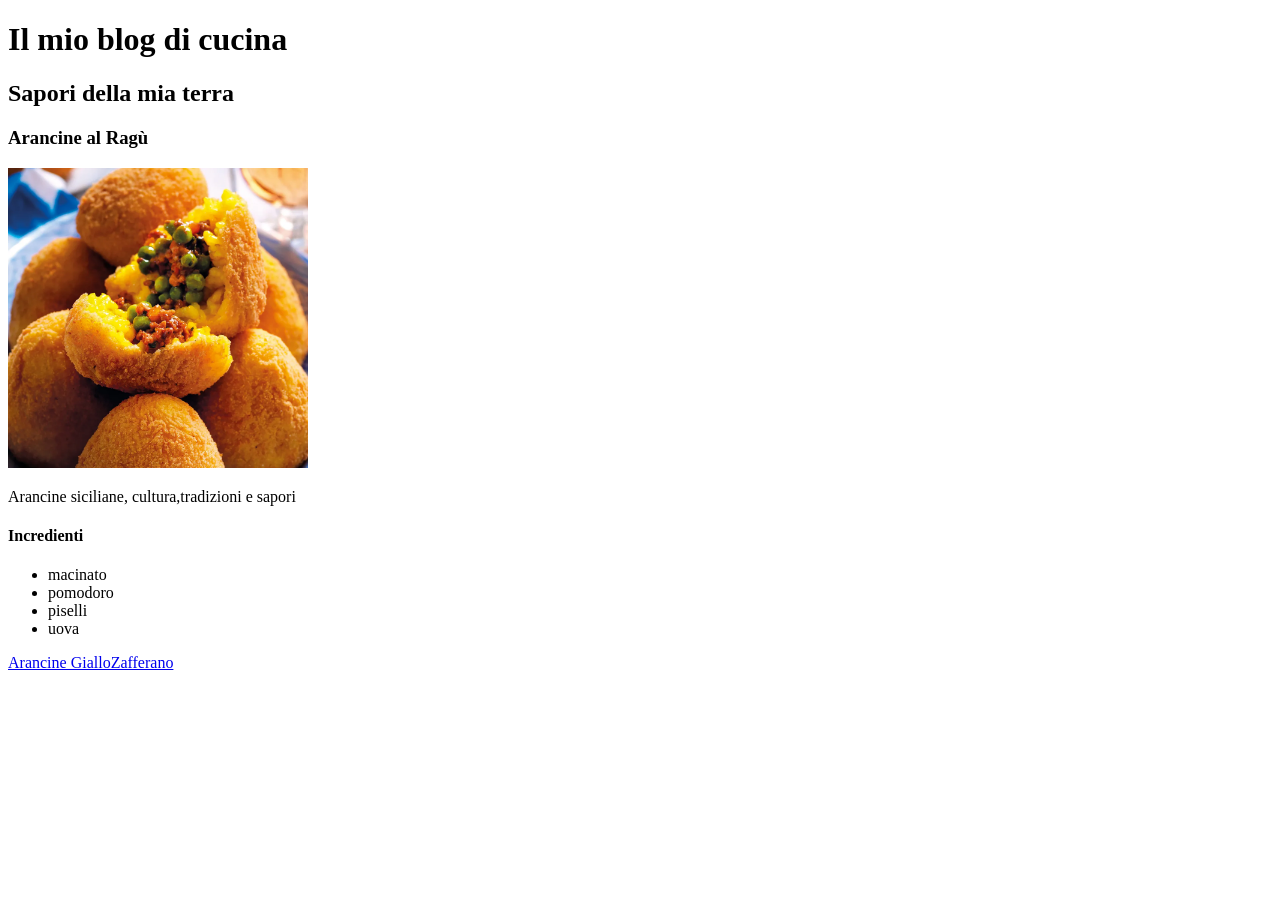
<file: eserzio-html/index.html>
<!DOCTYPE html>
<html lang="it">
<head>
    <meta charset="UTF-8">
    <meta name="viewport" content="width=device-width, initial-scale=1.0">
    <title>Il mio blog di cucina</title>
</head>
<body>
    <div></div>
<h1>Il mio blog di cucina</h1> 
<h2>Sapori della mia terra</h2>
</div> 
<h3>Arancine al Ragù</h3>
<img src="./arancini.jpg" width="300">
<p>Arancine siciliane, cultura,tradizioni e sapori</p>
<div><h4>Incredienti</h4>
<ul>
    <li>macinato</li>
    <li>pomodoro</li>
    <li>piselli</li>
    <li>uova</li>
</ul>
<a href="https://ricette.giallozafferano.it" target="_blank">Arancine GialloZafferano</a>
</body>
</html>
</file>
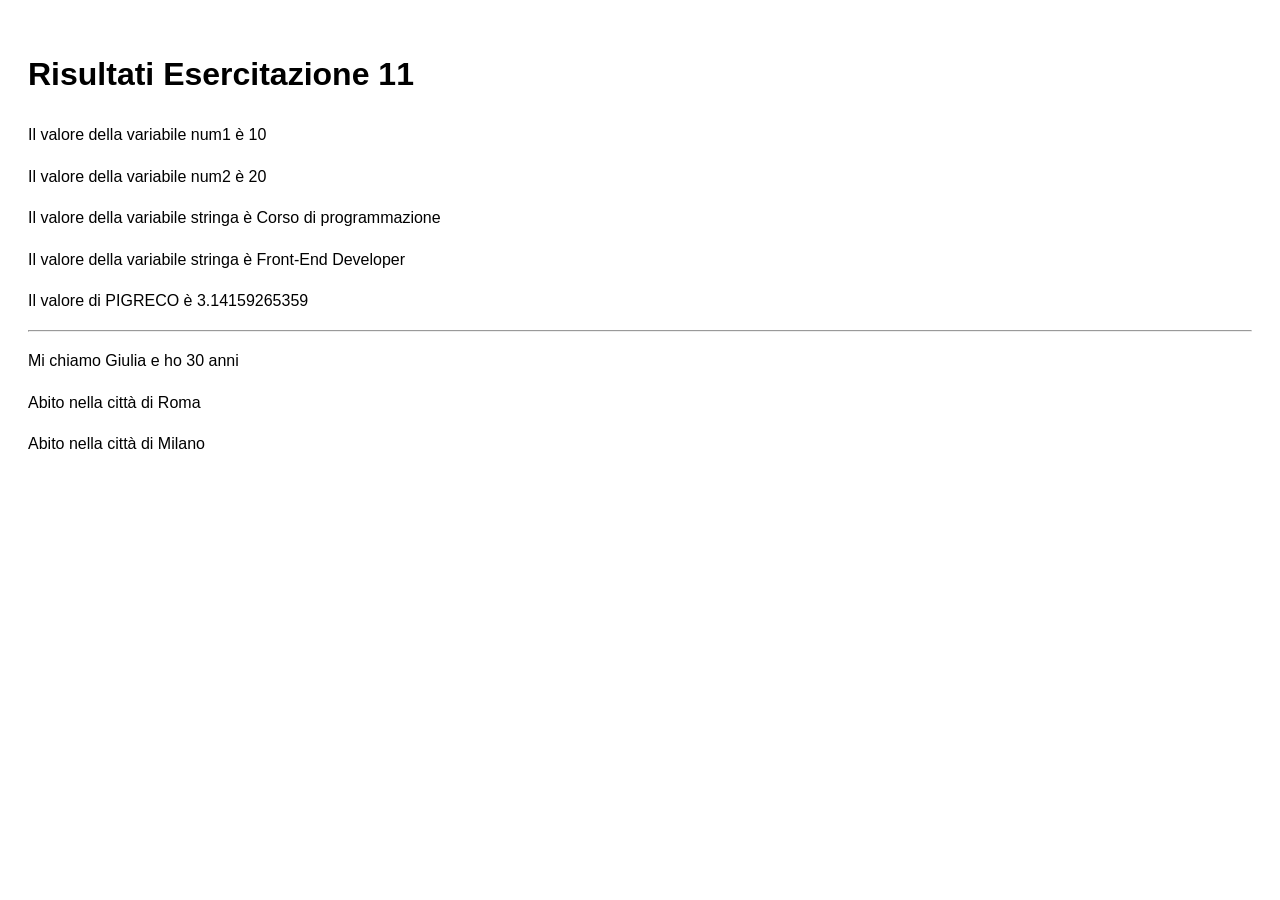
<file: javascript/index.html>
<!DOCTYPE html>
<html lang="it">
<head>
<meta charset="UTF-8">
<meta name="viewport" content="width=device-width, initial-scale=1.0">
<title>Esercitazione 11</title>
<style>
body {
font-family: Arial, sans-serif;
padding: 20px;
line-height: 1.6;
}
</style>
</head>
<body>

<h1>Risultati Esercitazione 11</h1>

<script>
// ==========================================
// TRACCIA 1
// ==========================================
let num1 = 10;
let num2 = 20;

document.write("<p>Il valore della variabile num1 è " + num1 + "</p>");
document.write("<p>Il valore della variabile num2 è " + num2 + "</p>");

let miaStringa = "Corso di programmazione";
document.write("<p>Il valore della variabile stringa è " + miaStringa + "</p>");

miaStringa = "Front-End Developer";
document.write("<p>Il valore della variabile stringa è " + miaStringa + "</p>");

const PIGRECO = 3.14159265359;
document.write("<p>Il valore di PIGRECO è " + PIGRECO + "</p>");

// Se provi a decommentare la riga sotto, la costante genererà un errore in console:
// PIGRECO = 3.14;


// ==========================================
// TRACCIA 2
// ==========================================
document.write("<hr>"); //

let nome = "Giulia";
let eta = 30;

document.write("<p>Mi chiamo " + nome + " e ho " + eta + " anni</p>");

let citta = "Roma";
document.write("<p>Abito nella città di " + citta + "</p>");

citta = "Milano";
document.write("<p>Abito nella città di " + citta + "</p>");
</script>

</body>
</html>
</file>
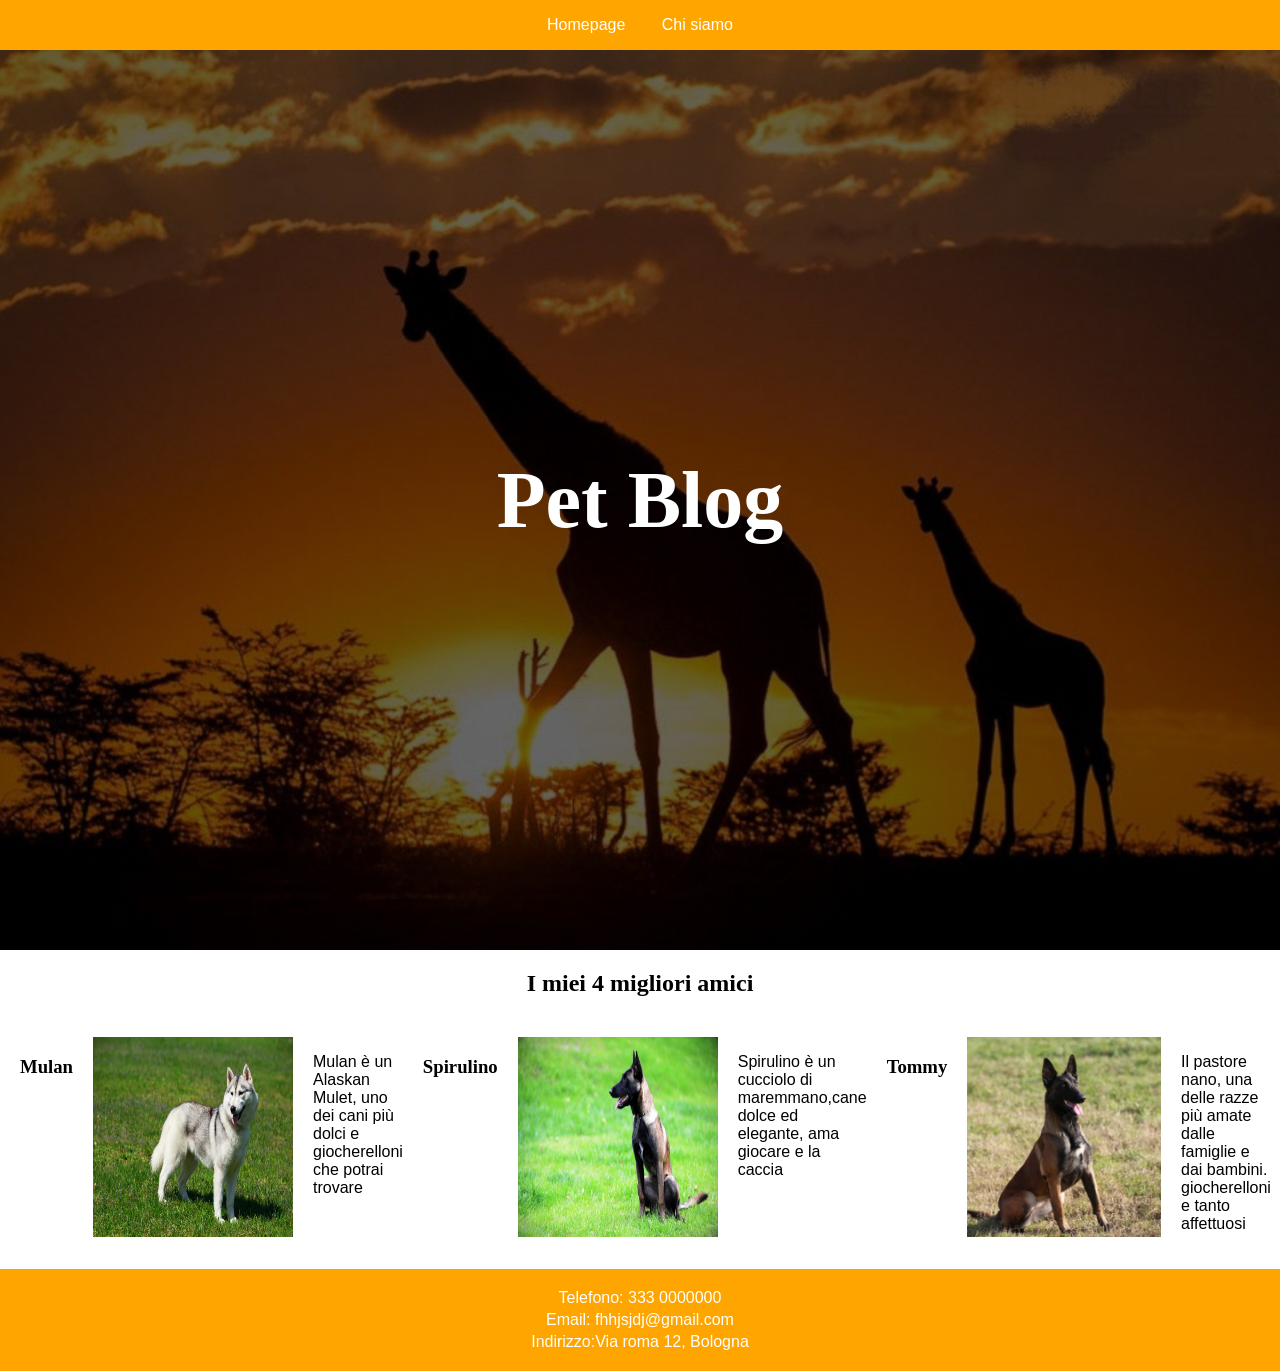
<file: pet_blog/index.html>
<!DOCTYPE html>
<html lang="it">
<head>
    <meta charset="UTF-8">
    <meta name="viewport" content="width=device-width, initial-scale=1.0">
    <title>Document</title>
    <link rel="stylesheet" href="./style.css">
</head>
<body>
    <nav>
        <a href="index.html" target="_blank">Homepage</a>
        <a href="chisiamo.html" target="_blank">Chi siamo</a>
    </nav>
    <header class="bg">
        <h1>Pet Blog</h1>
    </header>
    <main> 
    <section>
        <h2>I miei 4 migliori amici</h2> 
        
        
    <article class="animal">
        <h3>Mulan</h3>
                <img src="alaskan.malamute.jpj.webp" alt="Mulan" id="img1">
                <p>Mulan è un Alaskan Mulet, uno dei cani più dolci e giocherelloni che potrai trovare</p>

                <h3>Spirulino</h3>
                <img src="maremmanp.jpg" alt="Spirulino" id="img1">
                <p>Spirulino è un cucciolo di maremmano,cane dolce ed elegante, ama giocare e la caccia</p>

                <h3>Tommy</h3>
                <img src="pastorenano.jpg" alt="Tommy" id="img1">
                <p>Il pastore nano, una delle razze più amate dalle famiglie e dai bambini. giocherelloni e tanto affettuosi</p>
        </article>
    </div>
    </section> 
    </main>

    <footer>
        <p>Telefono: 333 0000000</p>
        <p>Email: fhhjsjdj@gmail.com</p>
        <p>Indirizzo:Via roma 12, Bologna</p>
    </footer>
    
</body>
</html>
</file>
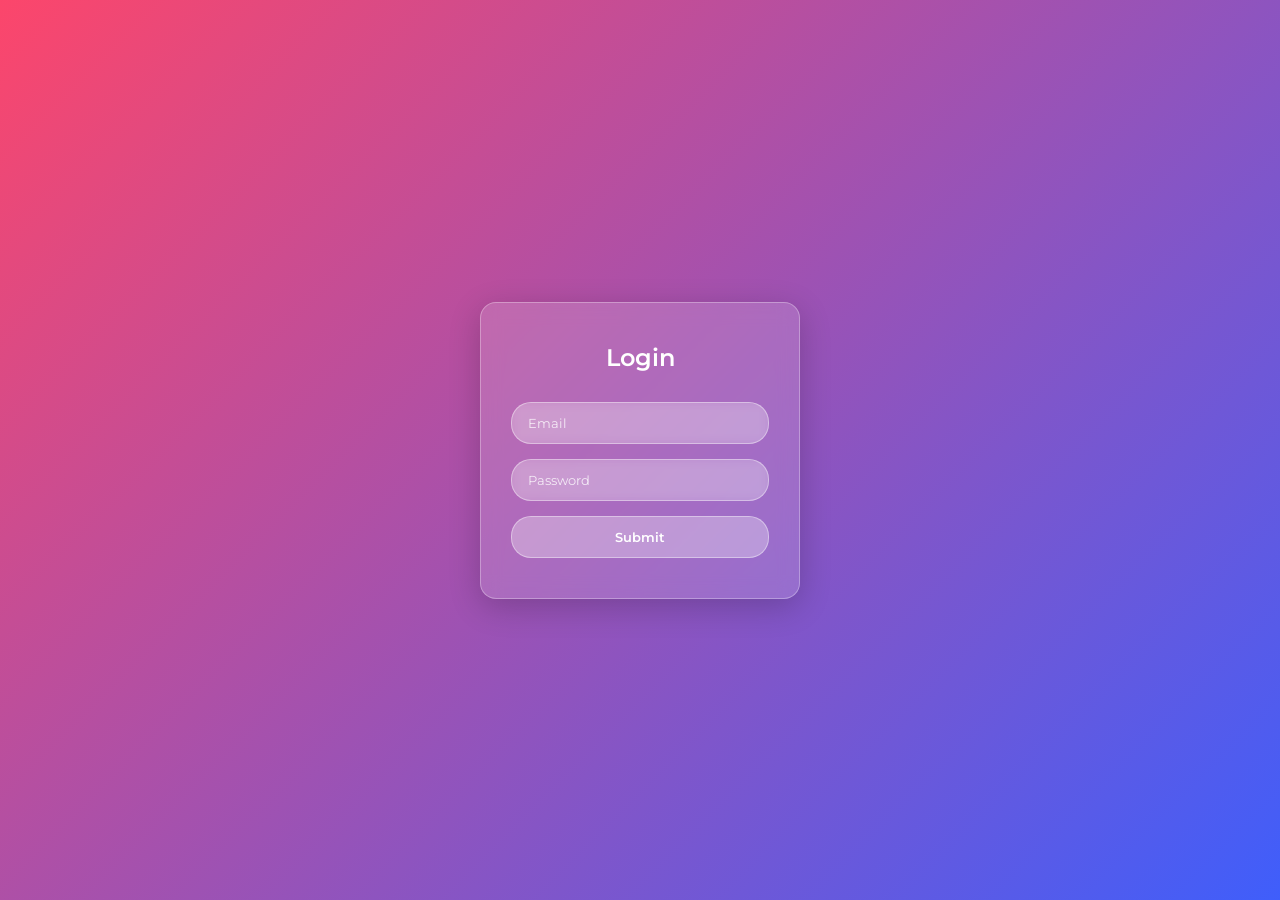
<file: fab/index3.html>
<!DOCTYPE html>
<html lang="it">
<head>
<meta charset="UTF-8">
<meta name="viewport" content="width=device-width, initial-scale=1.0">
<title>Login - Glassmorphism</title>

<!-- Google Font: Montserrat -->
<link rel="preconnect" href="https://fonts.googleapis.com">
<link rel="preconnect" href="https://fonts.gstatic.com" crossorigin>
<link href="https://fonts.googleapis.com/css2?family=Montserrat:wght@400;600&display=swap" rel="stylesheet">

<link rel="stylesheet" href="style3.css">
</head>
<body>

<div class="glass-card">
<h2>Login</h2>
<form>
<input type="email" placeholder="Email" required>
<input type="password" placeholder="Password" required>
<button type="submit">Submit</button>
</form>
</div>

</body>
</html>
</file>
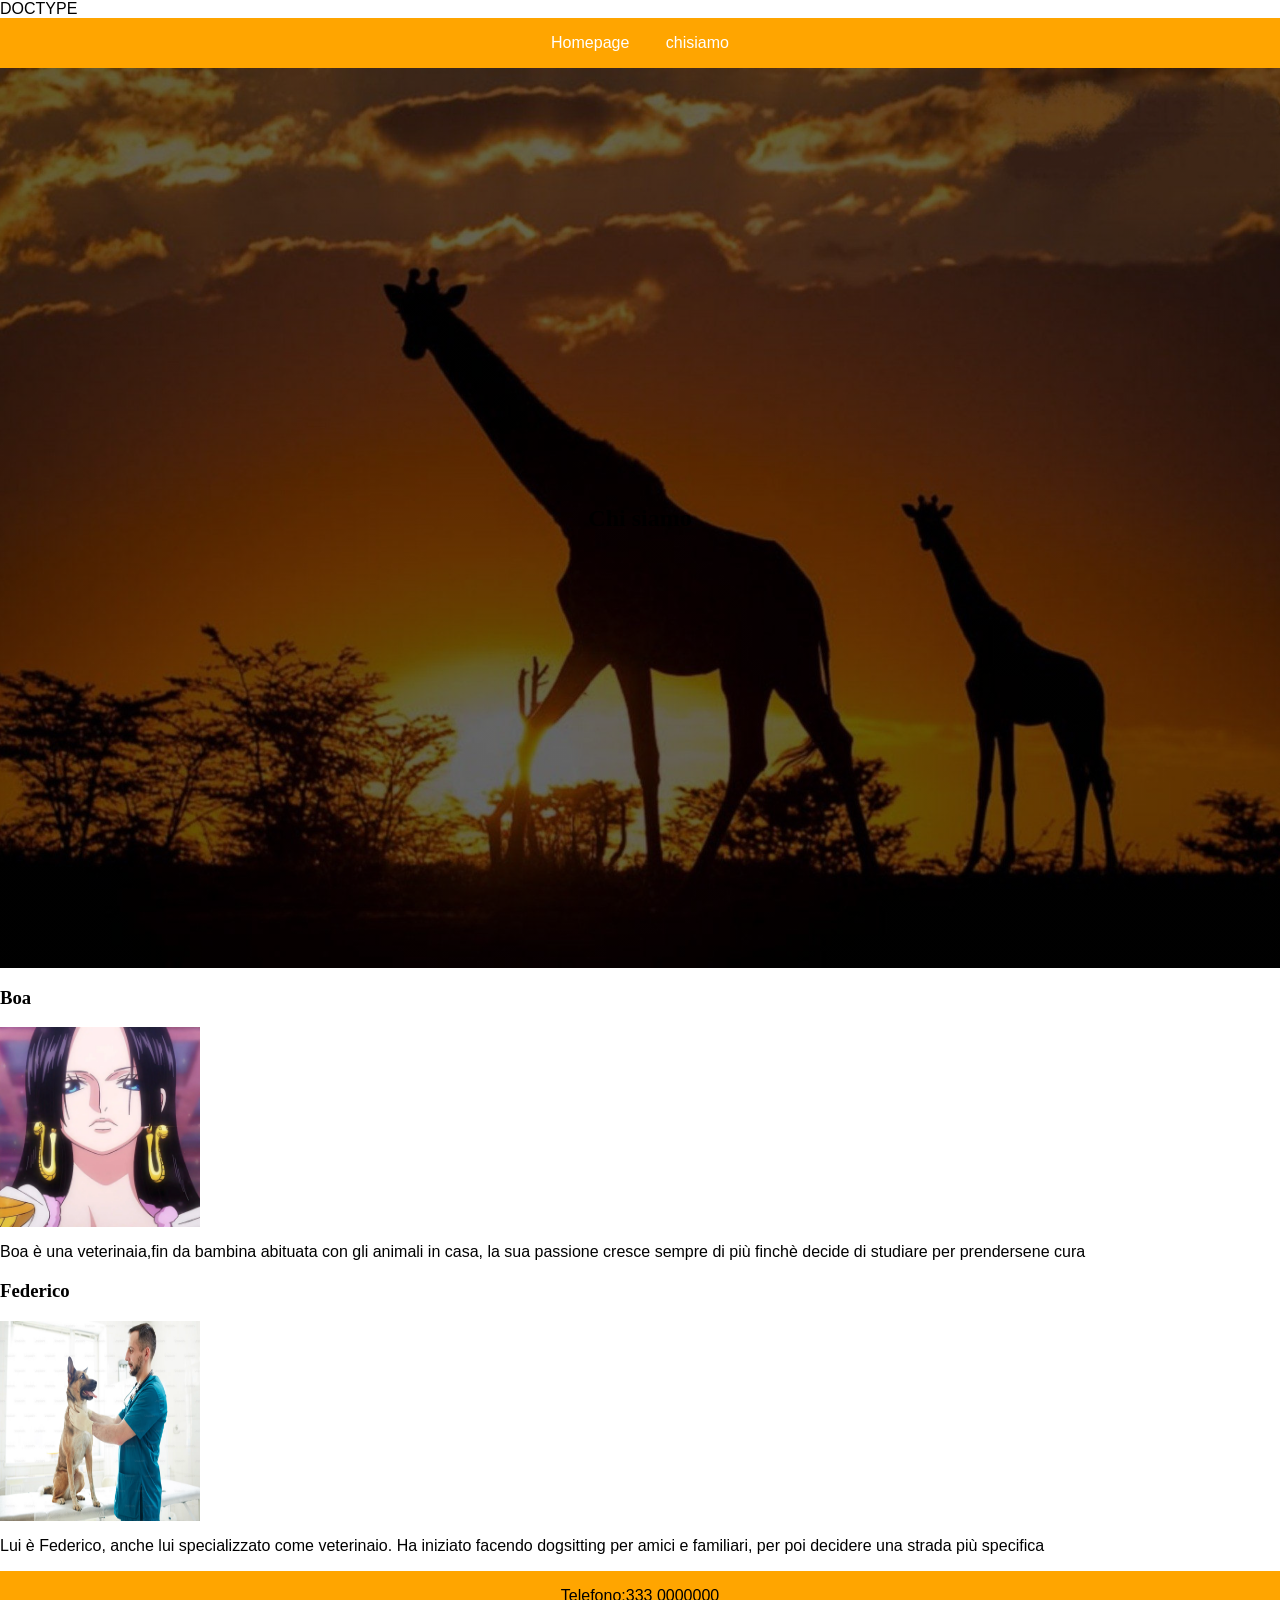
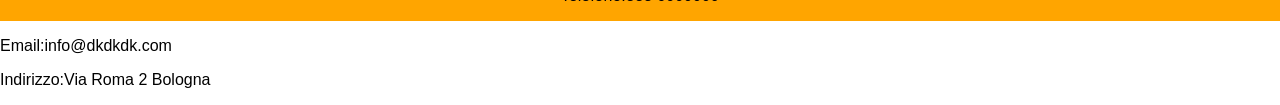
<file: pet_blog/chisiamo.html>
DOCTYPE <!DOCTYPE html>
<html lang="it">
<head>
    <meta charset="UTF-8">
    <meta name="viewport" content="width=device-width, initial-scale=1.0">
    <title>Document</title>
    <link rel="stylesheet" href="./style.css">
</head>
<body>
    
 <nav>
        <a href="index.html">Homepage</a>
        <a href="chisiamo.html">chisiamo</a>
    </nav>
    <header>
        <h2>Chi siamo</h2>
    </header>
    <main>
        <section>
            <article>
                <h3>Boa</h3>
                <img src="boa.jpg" alt="Foto di persona" id="img2">
                <p>Boa è una veterinaia,fin da bambina abituata con gli animali in casa, la sua passione cresce sempre di più finchè decide di studiare per prendersene cura</p>
            </article>
            <article>
                <h3>Federico</h3>
                <img src="veterinaio.jpg" alt="Foto persona" id="img2">
                <p>Lui è Federico, anche lui specializzato come veterinaio. Ha iniziato facendo dogsitting per amici e familiari, per poi decidere una strada più specifica</p>
            </article>
            <footer>Telefono:333 0000000</footer>
            <p>Email:info@dkdkdk.com</p>
            <p>Indirizzo:Via Roma 2 Bologna</p>
        </section>
    </main>
            
    
</body>
</html>
</file>
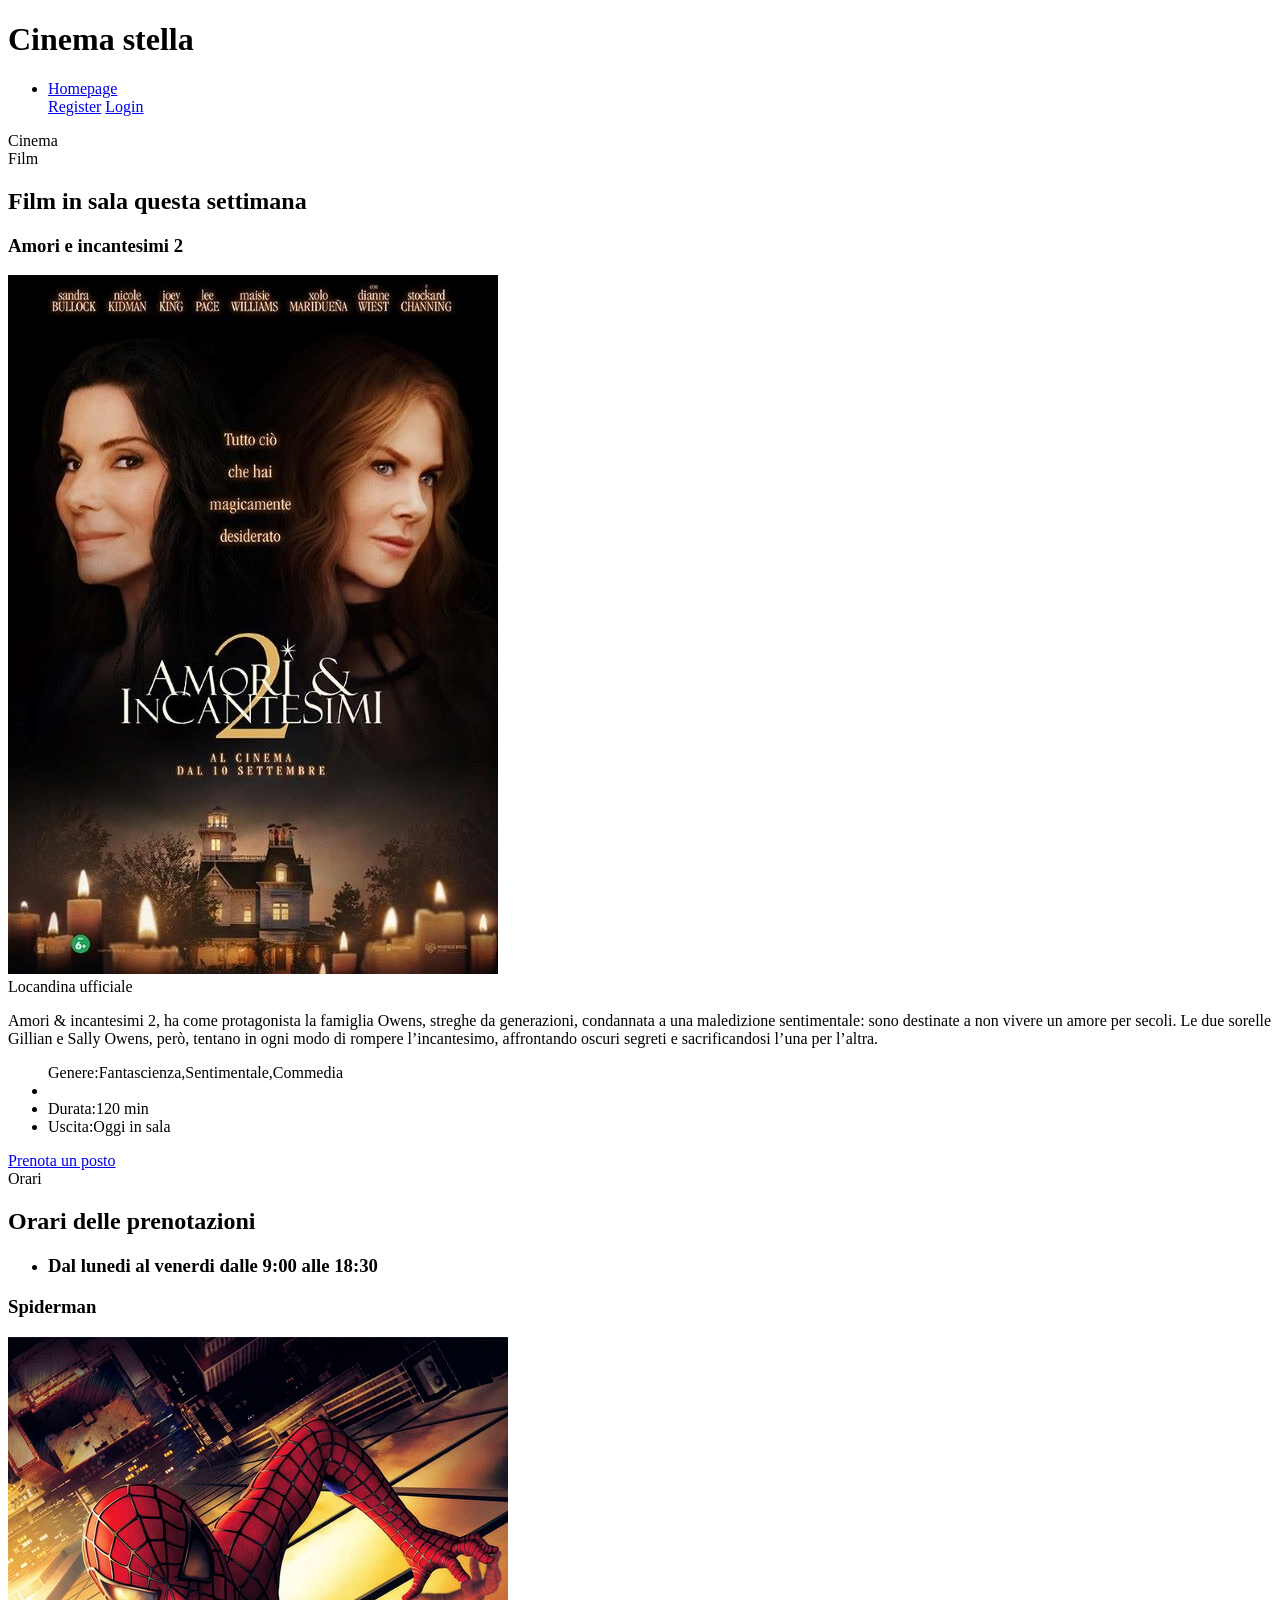
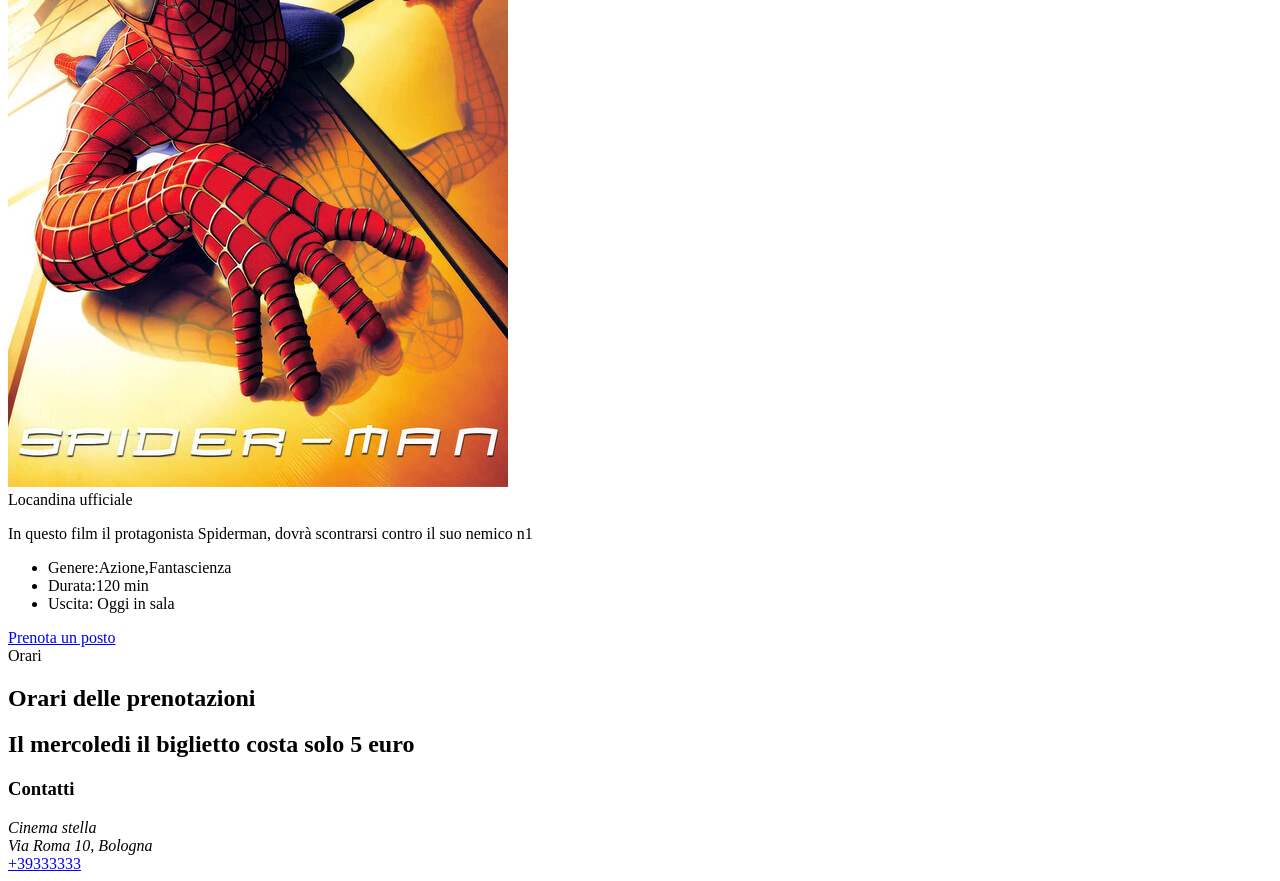
<file: second_directory/esercizio2.html>
<!DOCTYPE html>
<html lang="it">
<head>
    <meta charset="UTF-8">
    <meta name="viewport" content="width=device-width, initial-scale=1.0">
    <title>Document</title>
</head>
<body>
   <header>
    <h1>Cinema stella</h1>
    <nav>
        <ul>
            <p>
                    <li><a href="Homepage">Homepage</a></li>
                    <a href="Register">Register</a>
                    <a href="Login">Login</a>
            </p>
        
            
        </ul>
    
    </nav>
    </header>
<main>Cinema</main>
<section>Film</section>
<h2> Film in sala questa settimana</h2>

<article><h3>Amori e incantesimi 2</h3></article>
<img src="amorieincantesimi_loc_grande.jpg" alt="amori e incantesimi">
<figcaption>Locandina ufficiale</figcaption>

<p>Amori & incantesimi 2, ha come protagonista la famiglia Owens, streghe da generazioni, condannata a una maledizione sentimentale: sono destinate a non vivere un amore per secoli. Le due sorelle Gillian e Sally Owens, però, tentano in ogni modo di rompere l’incantesimo, affrontando oscuri segreti e sacrificandosi l’una per l’altra.
</p>
<ul>Genere:Fantascienza,Sentimentale,Commedia<li>
<li>Durata:120 min</li>
<li>Uscita:Oggi in sala</li>
</ul>
<a href="Prenota">Prenota un posto</a>
<section>Orari</section>
<h2>Orari delle prenotazioni</h2>
<ul><li><h3>Dal lunedi al venerdi dalle 9:00 alle 18:30</h3>
</li> </ul>
<article> <h3>Spiderman</h3>
</article>
<img src="spiderman.jpg" alt="Spiderman">
<figcaption>Locandina ufficiale</figcaption>

<p>In questo film il protagonista Spiderman, dovrà scontrarsi contro il suo nemico n1</p>
<ul>
    <li>Genere:Azione,Fantascienza</li>
<li>Durata:120 min</li>
<li>Uscita: Oggi in sala</li></ul>
<a href="Prenota">Prenota un posto</a>
<section>Orari</section>
<h2>Orari delle prenotazioni</h2>

<aside>
    <h2>Il mercoledi il biglietto costa solo 5 euro</h2>
</aside>

<main></main>

<h3>Contatti</h3>
<address>Cinema stella <br>Via Roma 10, Bologna</address>
<a href="tel:39333333">+39333333</a>

</body>
</html>
</file>
<file: pet_blog/style.css>
* {
  font-family: Arial, sans-serif;}

  h1, h2, h3 {font-family: Georgia, 'Times New Roman', Times, serif;}

  body {margin: 0;}

  nav, footer {background-color: orange; padding: 16px; text-align: center;}

  nav a {color: white; margin: 0 16px; text-decoration: none;}

  footer p {color: white; margin: 4px 0;}

  header {height: 100vh; background-image: linear-gradient(rgba(0, 0, 0, 0.6), rgba(0, 0, 0, 0.6)), url(giraffe.jpg);
background-size: cover;
background-position: center;
background-repeat: no-repeat;
display: flex;
align-items: center;
justify-content: center;}

header h1 {
    color: white; font-size: 80px;
}
section h2 {text-align: center;}

.animal {display: flex; gap: 20px; padding: 20px; width: 33%;}
#img1 {height: 200px; width: 200px;}
#img2 {height: 200px; width: 200px;}
.bg {height:100vh; background-image: linear-gradient ( rgba(0,0,0,0.8)), url(./giraffe.jpg);}
</file>
<file: fab/style3.css>
* {
box-sizing: border-box;
margin: 0;
padding: 0;
}

body {
font-family: 'Montserrat', sans-serif;
min-height: 100vh;
display: flex;
justify-content: center;
align-items: center;
background: linear-gradient(135deg, #FC466B, #3F5EFB);
}

/* Glassmorphism Card */
.glass-card {
background: rgba(255, 255, 255, 0.15);
backdrop-filter: blur(10px);
-webkit-backdrop-filter: blur(10px);
border-radius: 16px;
border: 1px solid rgba(255, 255, 255, 0.3);
box-shadow: 0 8px 32px 0 rgba(0, 0, 0, 0.2);
padding: 40px 30px;
width: 320px;
text-align: center;
}

.glass-card h2 {
color: #ffffff;
margin-bottom: 30px;
font-weight: 600;
}

.glass-card form {
display: flex;
flex-direction: column;
gap: 15px;
}

.glass-card input {
width: 100%;
padding: 12px 16px;
border-radius: 20px;
border: 1px solid rgba(255, 255, 255, 0.4);
background: rgba(255, 255, 255, 0.2);
backdrop-filter: blur(5px);
-webkit-backdrop-filter: blur(5px);
color: #ffffff;
font-family: 'Montserrat', sans-serif;
outline: none;
}

.glass-card input::placeholder {
color: rgba(255, 255, 255, 0.8);
}

.glass-card button {
width: 100%;
padding: 12px;
border-radius: 20px;
border: 1px solid rgba(255, 255, 255, 0.4);
background: rgba(255, 255, 255, 0.3);
color: #ffffff;
font-family: 'Montserrat', sans-serif;
font-weight: 600;
cursor: pointer;
transition: background 0.3s;
}

.glass-card button:hover {
background: rgba(255, 255, 255, 0.45);
}
</file>
